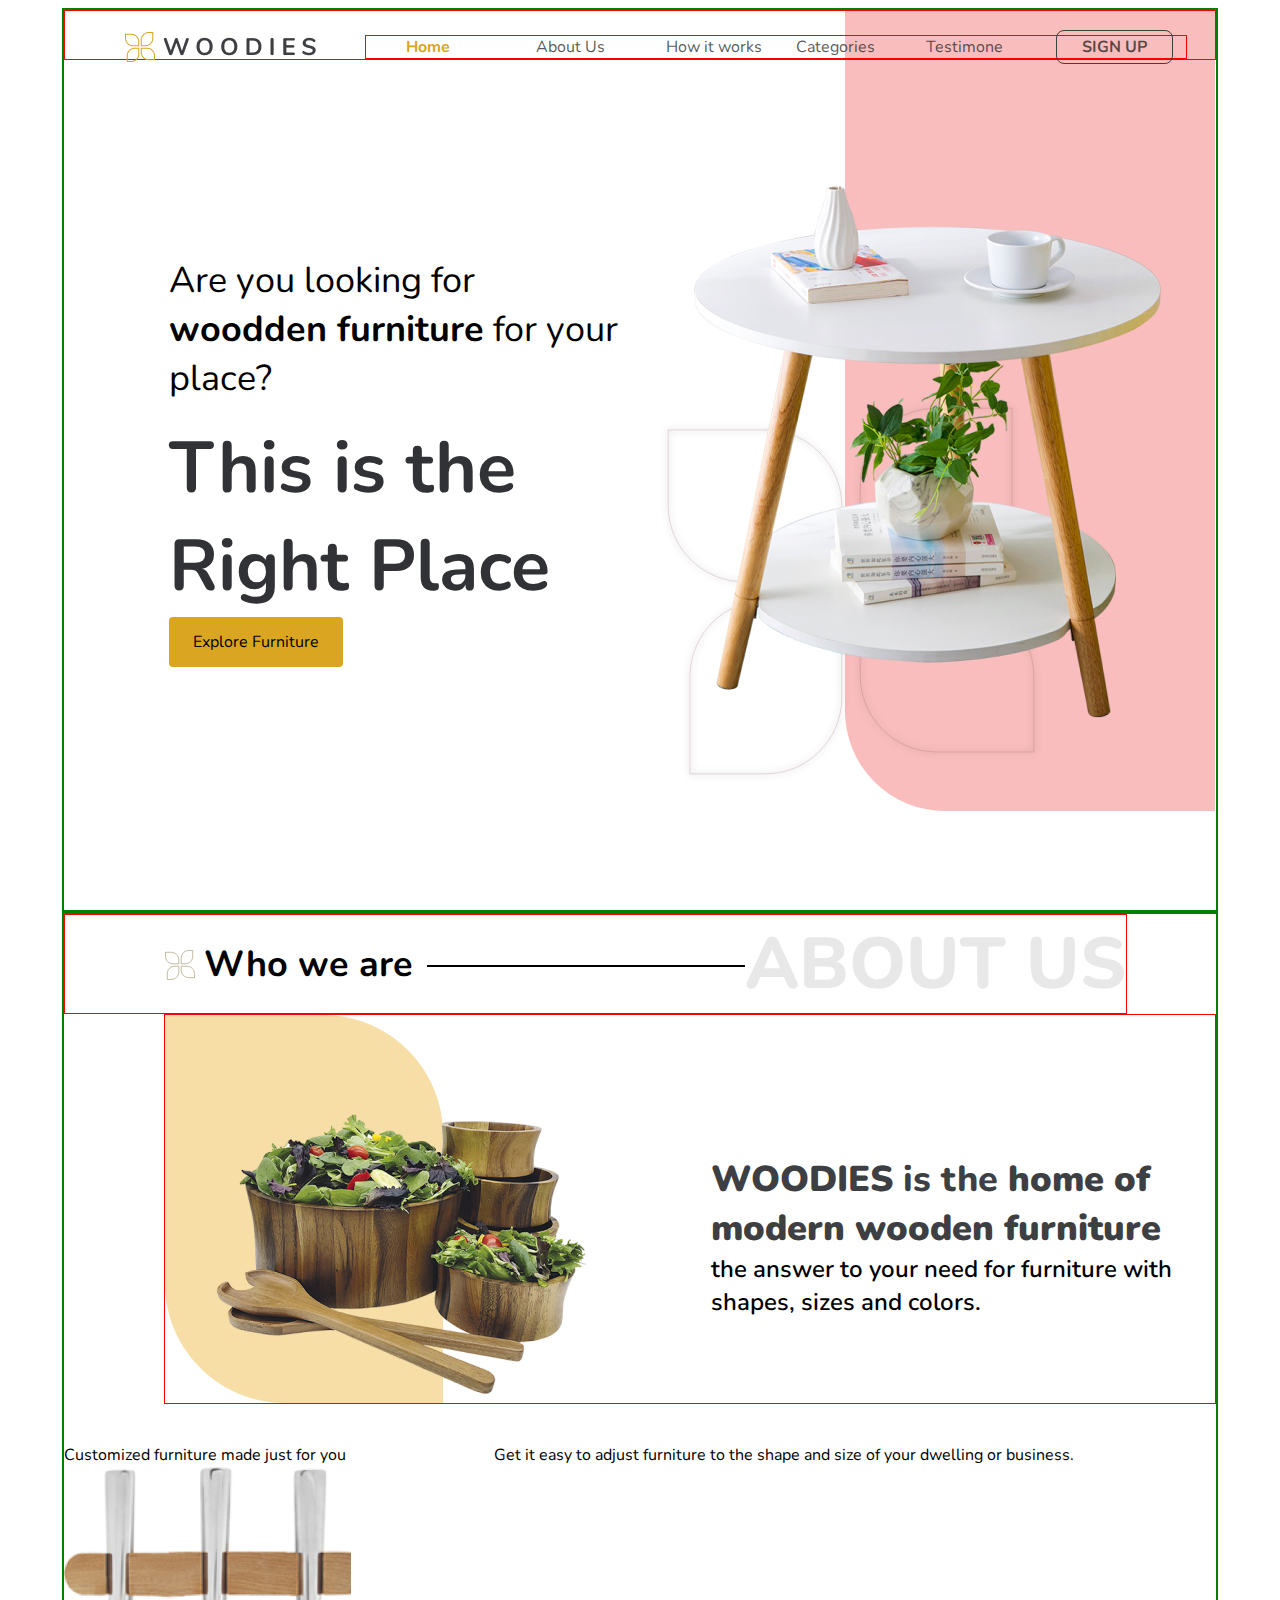
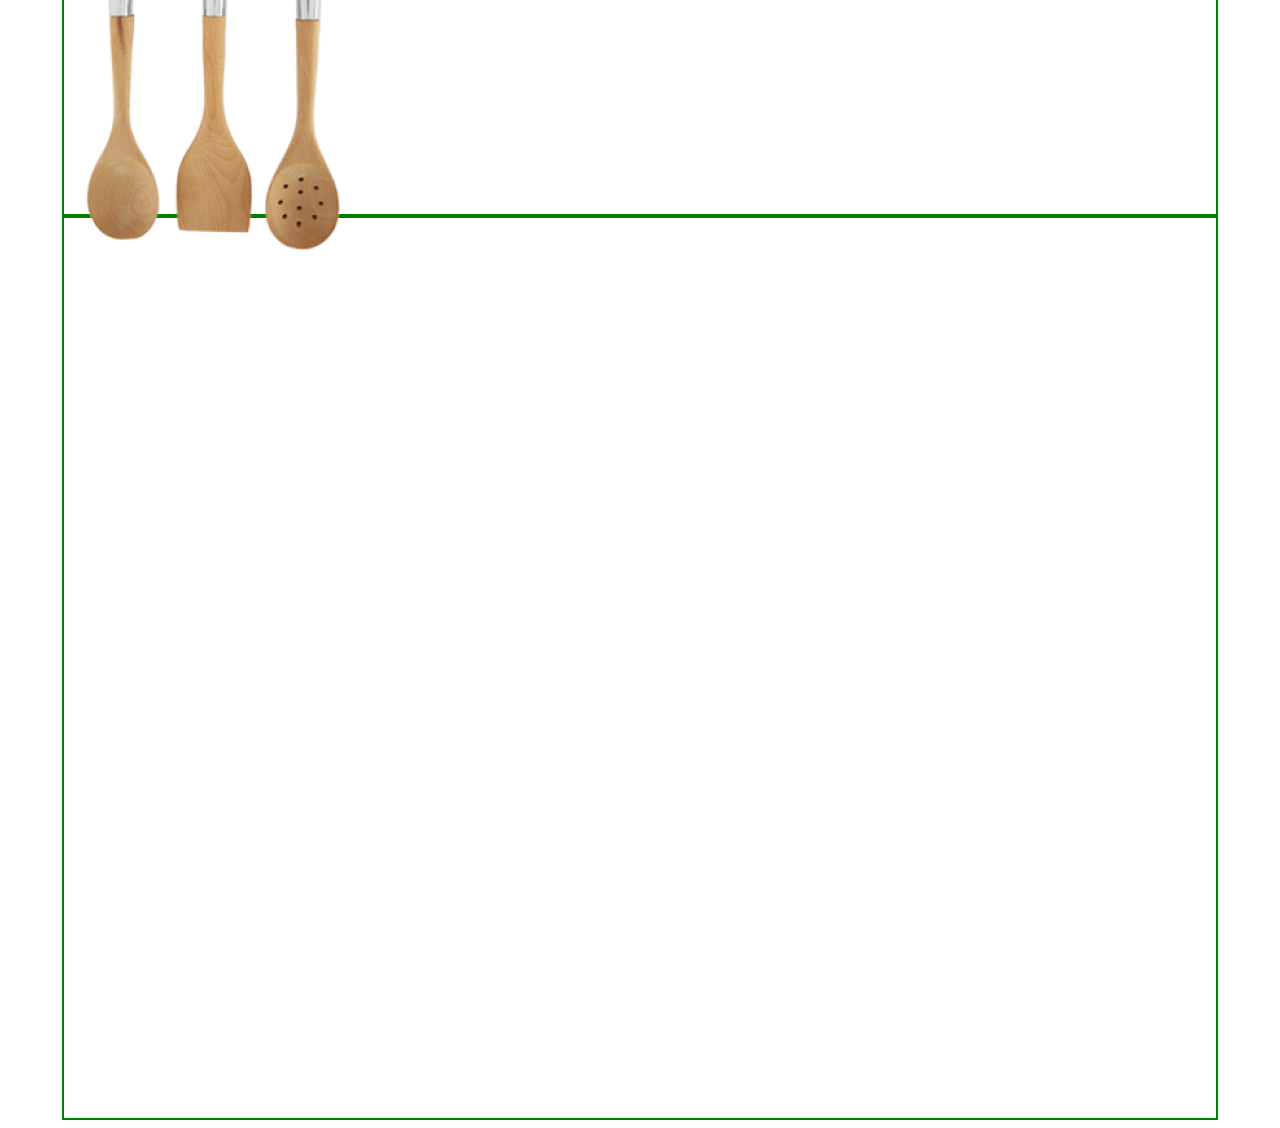
<file: index.htm>
<!DOCTYPE html>
<html>
<head>
	<title>Lucrare-Css</title>
	<link rel="preconnect" href="https://fonts.gstatic.com">
	<link href="https://fonts.googleapis.com/css2?family=Nunito:wght@200&display=swap" rel="stylesheet">
	<link rel="stylesheet" href="style.css">
</head>
	<body>
	<section class="one-page-section">
		<header class="header-content">
			<nav>
				<div id="bg-flower"></div>
				<img class="header-logo" src="Images/Logo.png" alt="">
				<ul class="bar-nav">
					<li><a href="#" class="nav-bt-active nav-bt_1">Home</a></li>
					<li><a href="#" class="nav-bt">About Us</a></li>
					<li><a href="#" class="nav-bt">How it works</a></li>
					<li><a href="#" class="nav-bt">Categories</a></li>
					<li><a href="#" class="nav-bt">Testimone</a></li>
					<li><a href="#" class="sign-up-buttom">Sign Up</a></li>
				</ul>
			</nav>
		</header>
		<main id="content">
			<div class="main-container">
				<img id="flower" src="Images/main-background-2.svg" alt="">
				<p>Are you looking for <strong>woodden furniture</strong> for your place?</p>
				<div id="text-subtitle">This is the Right Place</div>
				<a href="#" class="button">Explore Furniture</a>
			</div>
			<img id="img-content" src="Images/img-content.png" alt="">
		</main>
	</section>
	
	<section class="section-about">
		<div class="header-about">
			<div class="about-logo"><img  src="Images/icon-top.svg">
			</div><div class="about-title">Who we are</div>
			<div class="about-line"></div>
			<div class="about-title2">ABOUT US</div>
		</div>
		<main>
		
		<div class="about-content">
			<img class="about-img-right" src="Images/img-left.png">	
			<div id="text-about1"><strong>WOODIES</strong> is the <strong>home of modern wooden furniture</strong>
			<div class="text-about2">the answer to your need for furniture with shapes, sizes and colors.</div>
			</div>
		</div>
		<div class="about-content2">
			<div>Customized furniture made just for you</div>
			<div>Get it easy to adjust furniture to the shape and size of your dwelling or business.</div>
			<img src="Images/img-right-buttom.png">
		</div>
		
		</main>
	</section>
	<section id="main-content3">
		
	</section>
	<footer></footer>
</body>
</html>
</file>
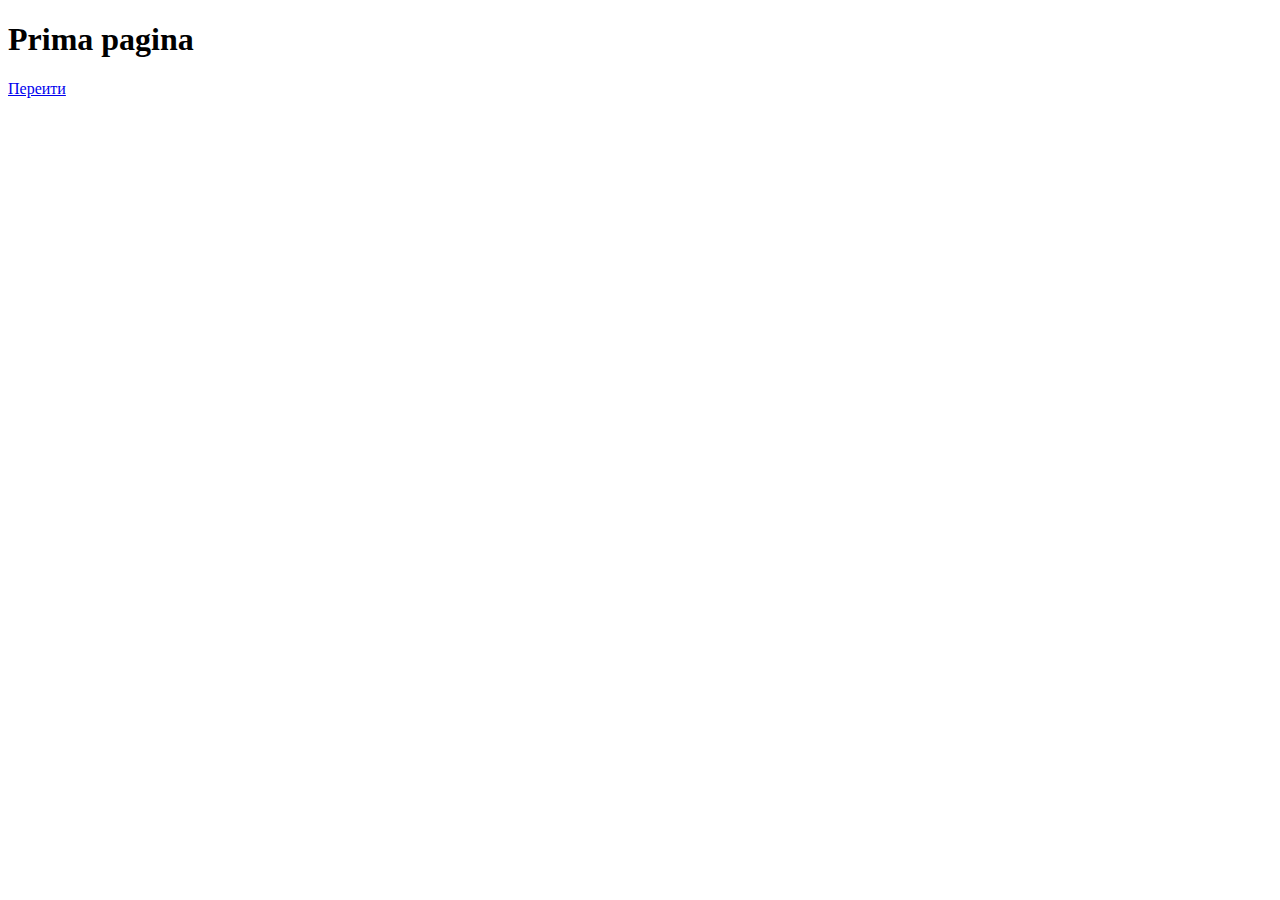
<file: 1.html>
<!DOCTYPE html>
<html lang="en">
<head>
	<meta charset="UTF-8">
	<meta name="viewport" content="width=device-width, initial-scale=1.0">
	<title>Document</title>
</head>
<body>
	<h1>Prima pagina</h1>
	<p><a href="2.html">Переити</a></p>
</body>
</html>
</file>
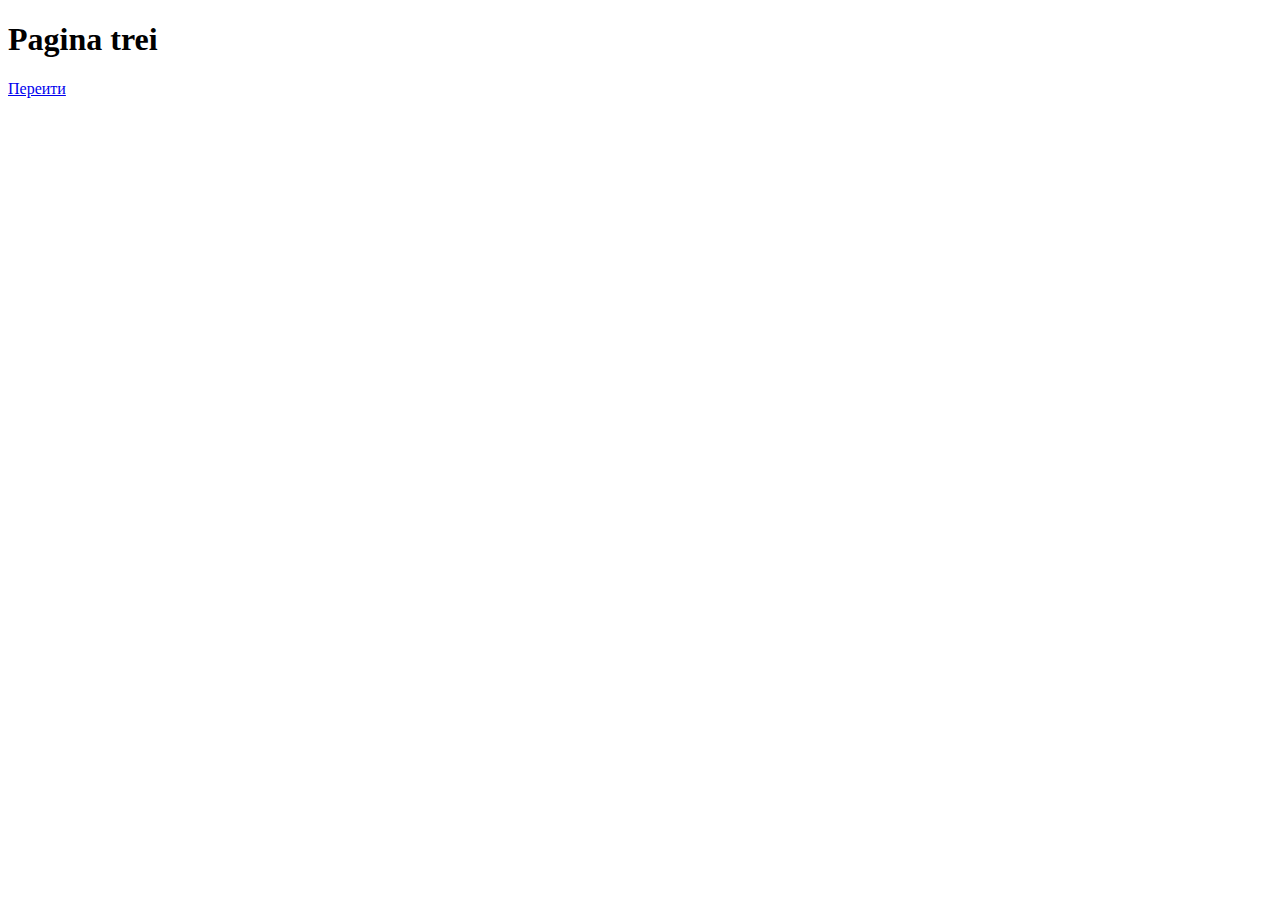
<file: 3.html>
<!DOCTYPE html>
<html lang="en">
<head>
	<meta charset="UTF-8">
	<meta name="viewport" content="width=device-width, initial-scale=1.0">
	<title>Document</title>
</head>
<body>
	<h1>Pagina trei</h1>
	<p><a href="1.html">Переити</a></p>
</body>
</html>
</file>
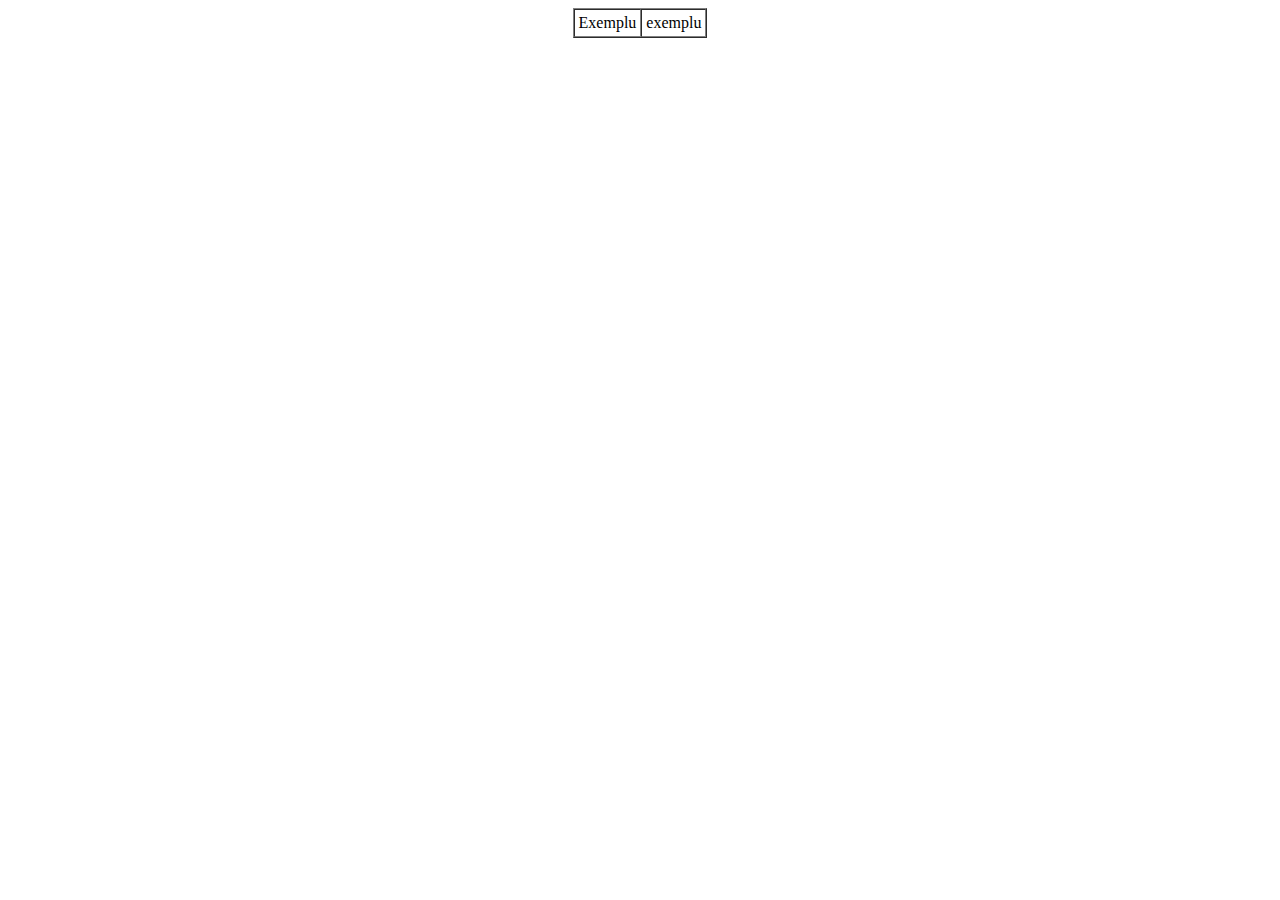
<file: Crearea tabelului.html>
<!DOCTYPE html>
<html lang="en">
<head>
	<meta charset="UTF-8">
	<title>Document</title>
</head>
<body>
	<table border="1", font-size="600px", align="center", cellpadding="4", cellspacing="0">
		<tr>
			<td font-size="150px", align="center">Exemplu</td>
			<td valign="top">exemplu</td>
		</tr>
	</table>
</body>
</html>
</file>
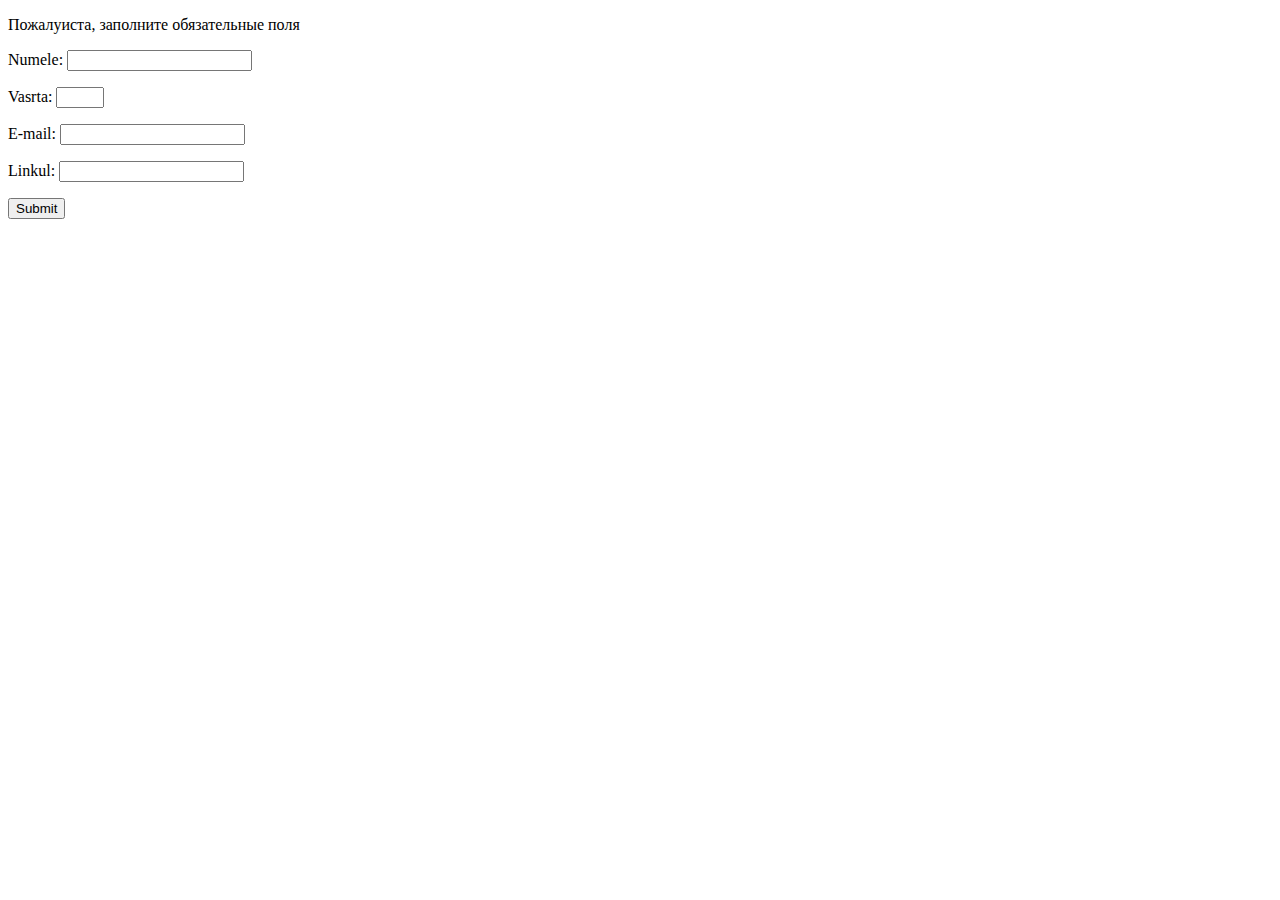
<file: Date Personale.html>
<!DOCTYPE html>
<html lang="ro">
<head>
	<meta charset="UTF-8">
	<title>Document</title>
</head>
<body>
	<p>Пожалуиста, заполните обязательные поля</p>
		<p>Numele: <input type="text"></p>
		<p>Vasrta: <input type="number" style="width:40px"></p>
		<p>E-mail: <input type="email"></p>
		<p>Linkul: <input type="url"></p>
		<p><input type="submit"></p>
</body>
</html>
</file>
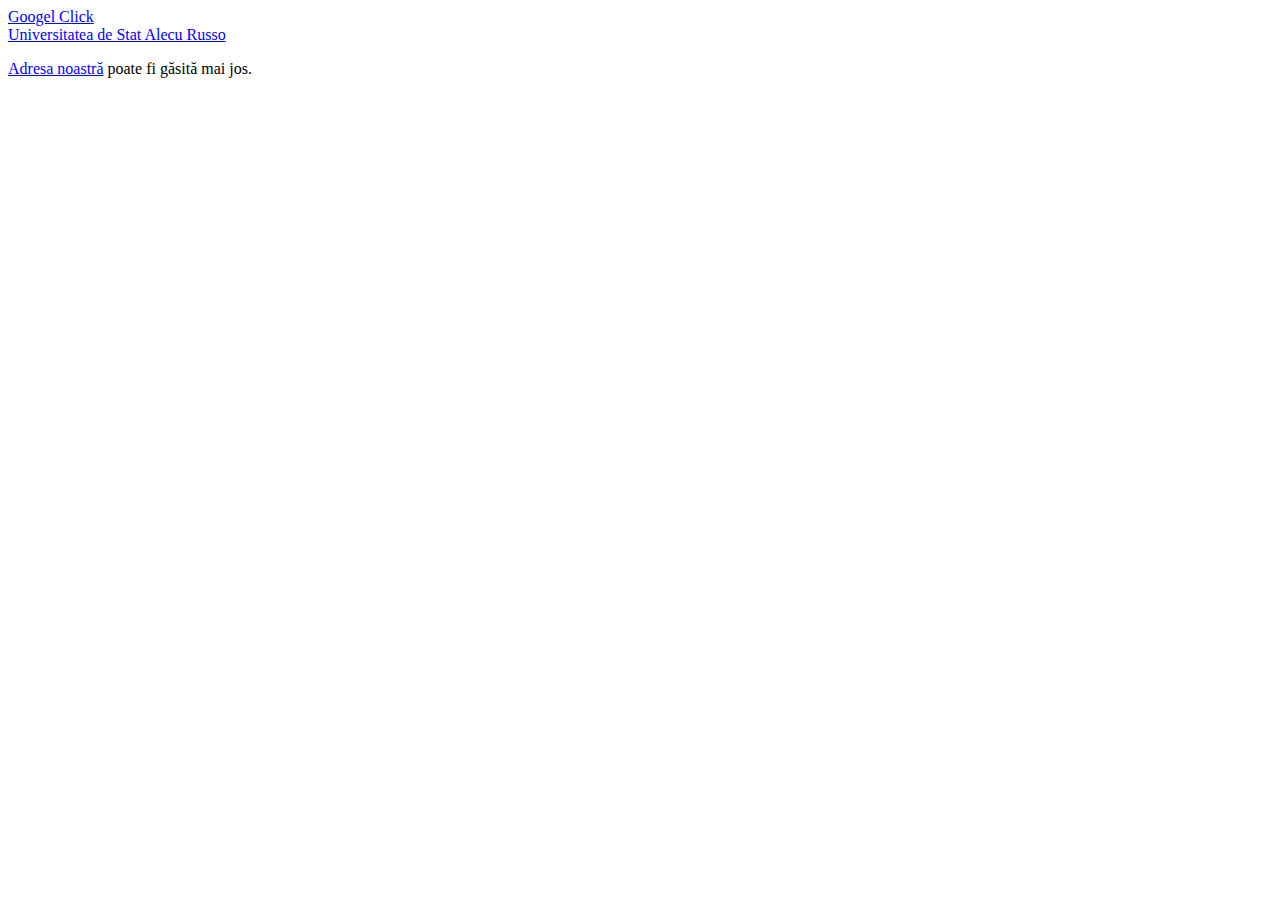
<file: Hiperlink.html>
<!DOCTYPE html>
<html lang="en">
<head>
	<meta charset="UTF-8">
	<title>HiperLink</title>
</head>
<body link="blue" vlink="purple" alink="red">
	<a href="https://google.md/" Title="Cautare", target="_black">
		Googel Click
	</a>
<a href="https://usarb.md/" target="_blank"><br>
		Universitatea de Stat Alecu Russo 
</a>
<p><a href="adresa_noastra">Adresa noastră</a>
poate fi găsită mai jos.</p>
</body>
</html>
</file>
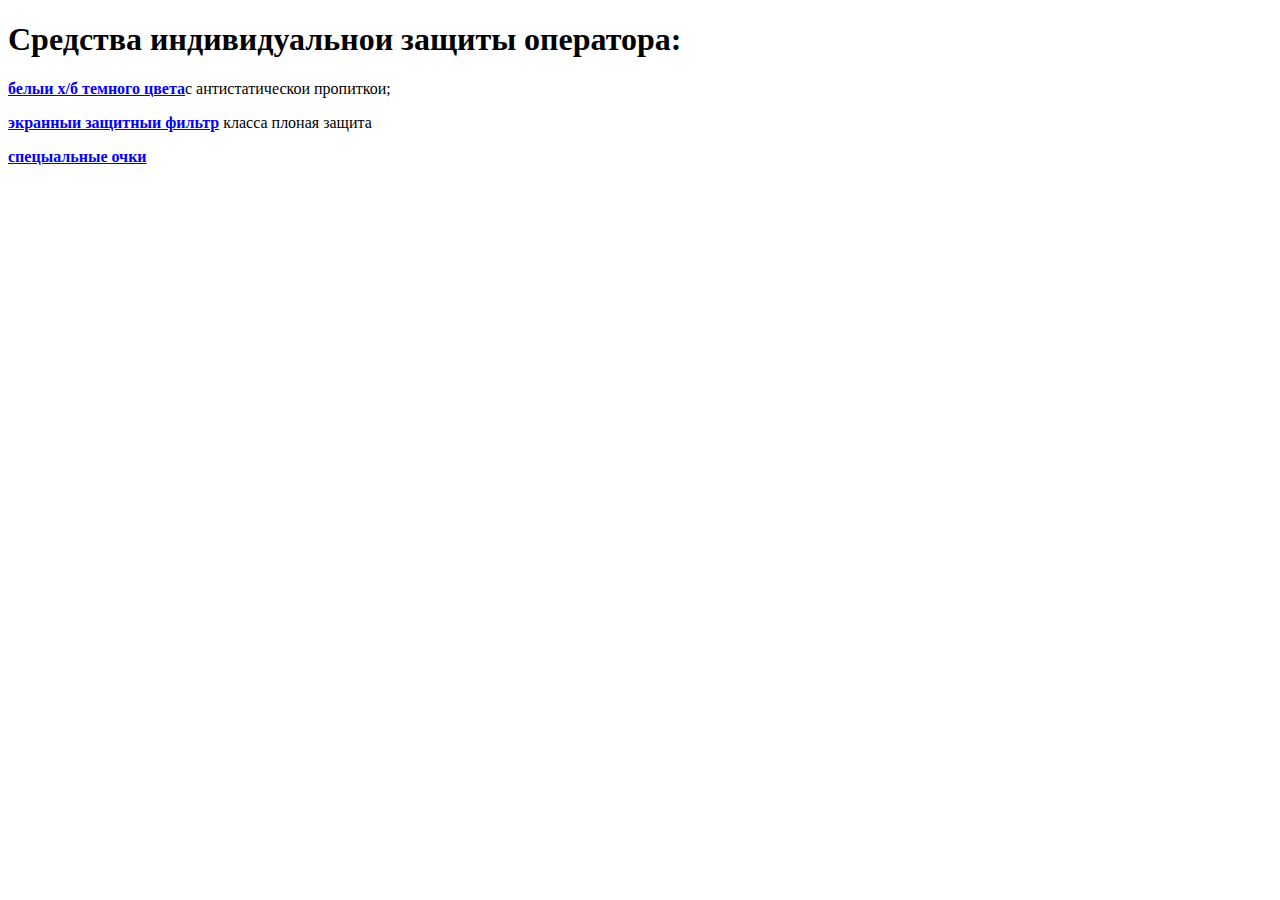
<file: Linkuri.html>
<!DOCTYPE html>
<html lang="en">
<head>
	<meta charset="UTF-8">
	<title>Document</title>
</head>
<body link="blue" vlink="purple">
	<h1>Средства индивидуальнои защиты оператора:</h1>
	<p><a href="1.html", target="_blank">
		<strong>белыи х/б темного цвета</strong></a>с антистатическои пропиткои;</p>
	<p><a href="2.html">
		<strong>экранныи защитныи фильтр</strong></a> класса плоная защита</p>
		<p><a href="3.html"><strong>спецыальные очки</strong></a></p>
</body>
</html>
</file>
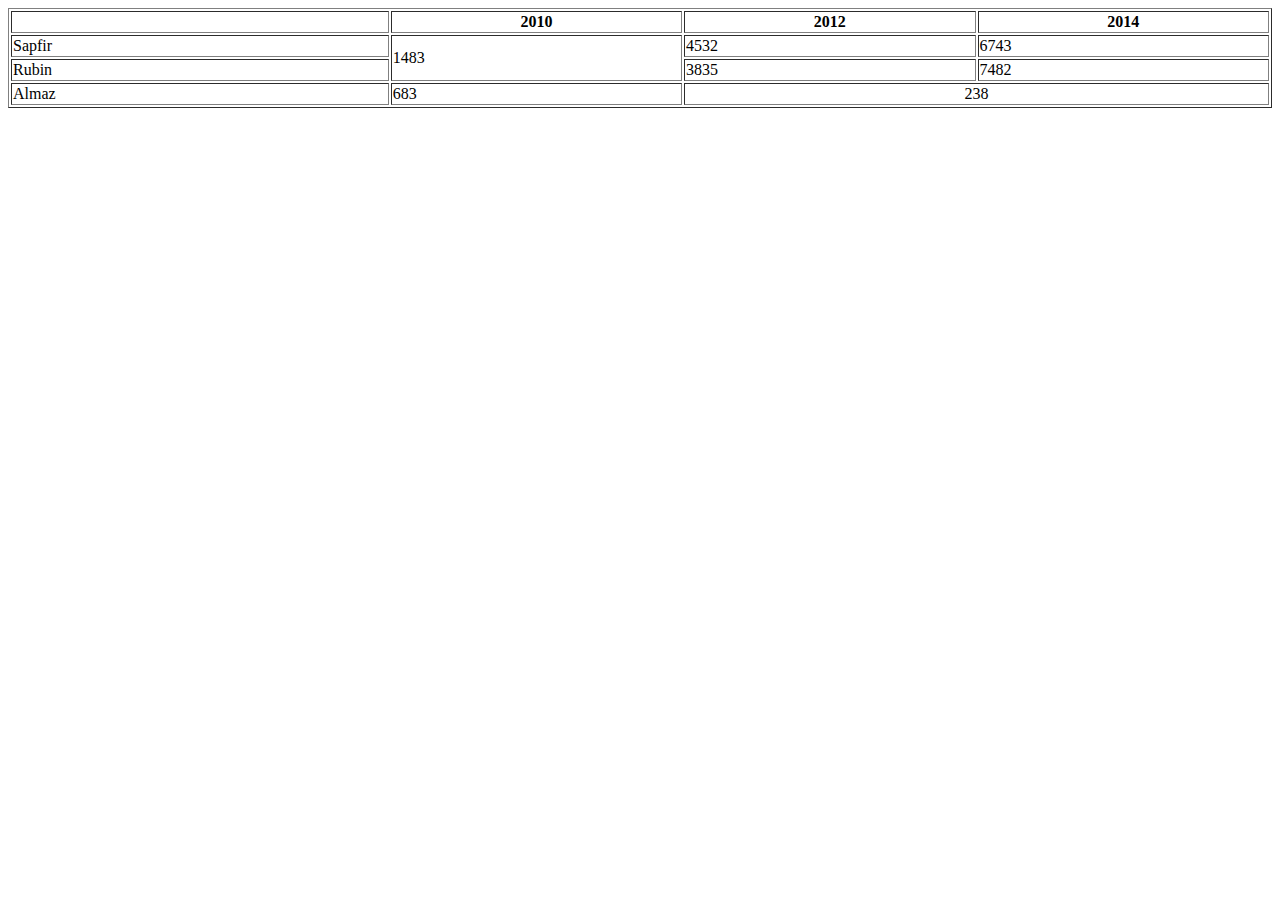
<file: Tabel Insarcinare.html>
<!DOCTYPE html>
<html lang="ro">
<head>
	<meta charset="UTF-8">
	<meta name="viewport" content="width=device-width, initial-scale=1.0">
	<title>Document</title>
</head>
<body>
	<table border="1", cellspading="4", width="100%">
		<tr>
			<td> </td>
			<th>2010</th>
			<th>2012</th>
			<th>2014</th>
		</tr>
			<tr>
				<td>Sapfir</td>
				<td rowspan="2">1483</td>
				<td>4532</td>
				<td>6743</td>
			</tr>
			<tr>
				<td>Rubin</td>
				<td>3835</td>
				<td>7482</td>
			</tr>
				<tr>
					<td>Almaz</td>
					<td>683</td>
					<td colspan="2", align="center">238</td>
				</tr>
	</table>
</body>
</html>
</file>
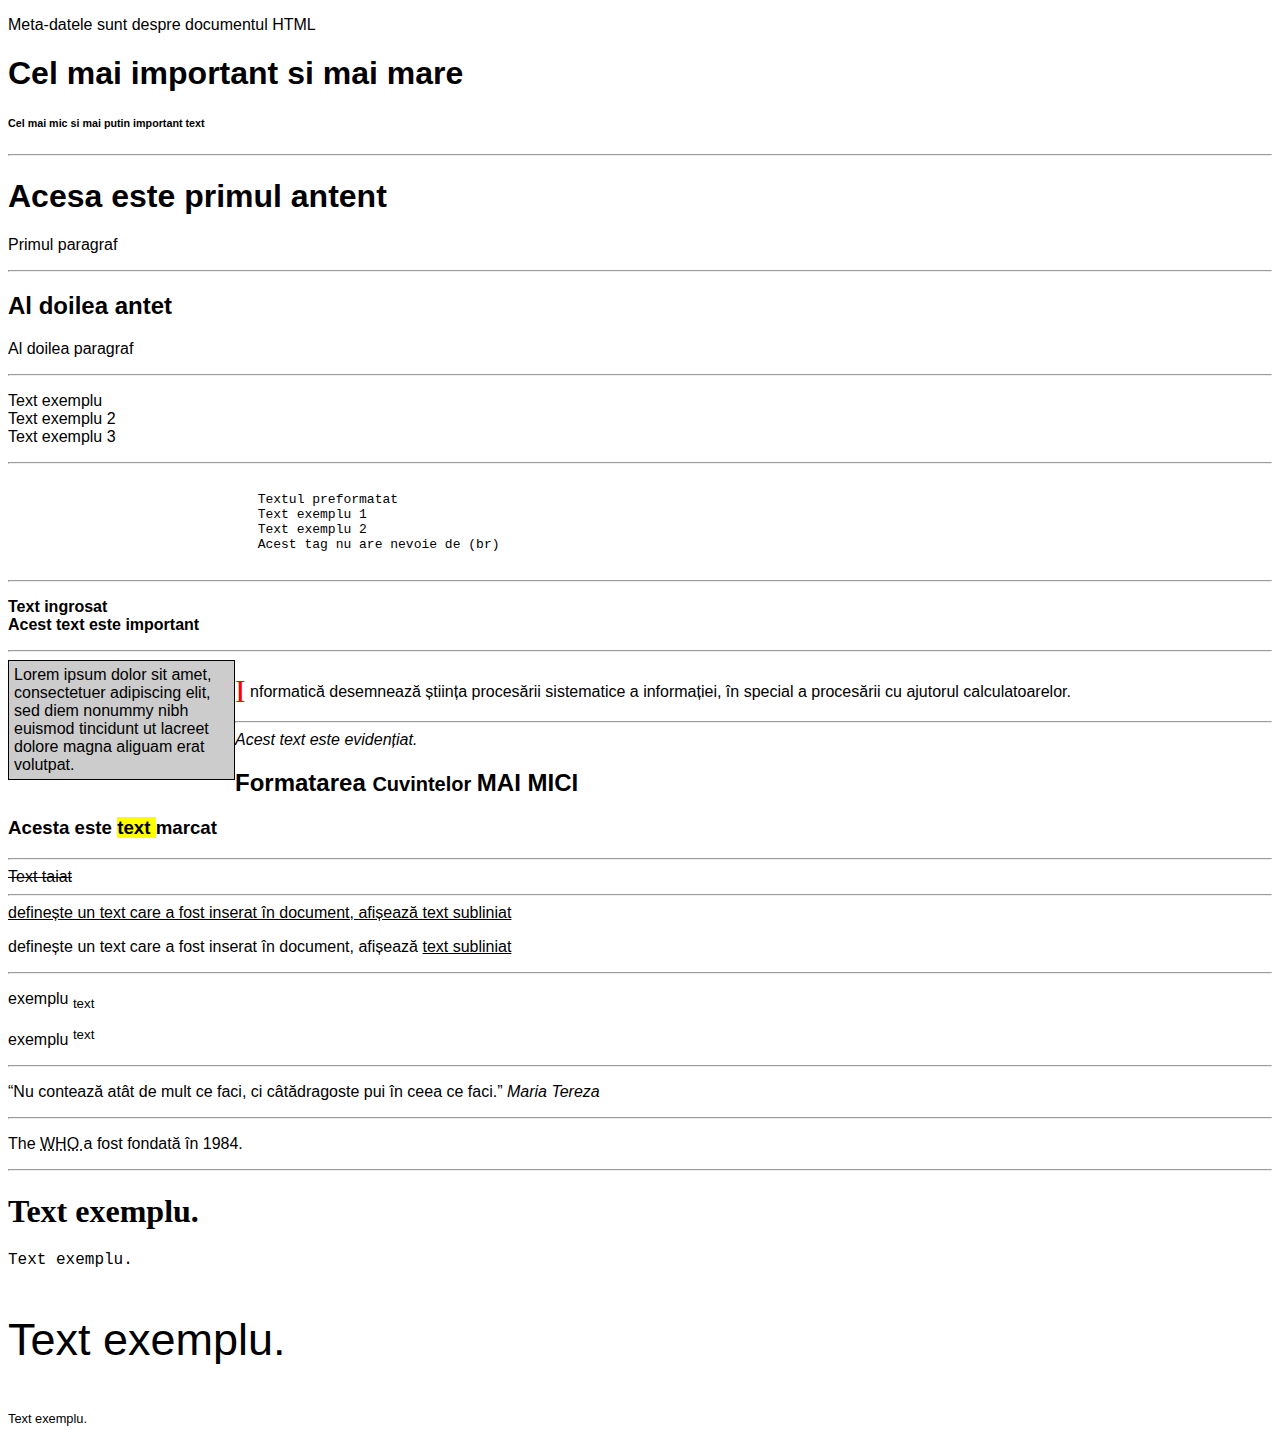
<file: Taguri.html>
<!DOCTYPE html>
<html lang="en">
<head>
	<meta charset="UTF-8">
	<title>Taguri</title>
</head>
<body>
	<p>Meta-datele sunt despre documentul HTML</p>
	<h1 tilte="Text evidentiat"> Cel mai important si mai mare </h1>
	<h6>Cel mai mic si mai putin important text</h6>
		<hr>
		<h1>Acesa este primul antent</h1>
			<p>Primul paragraf</p>
		<hr title="creaza o linie intre paragrafe">
			<h2>Al doilea antet</h2>
				<p>Al doilea paragraf</p>
			<hr>
				<p title="tagul br pune textul din rand nou">
					Text exemplu <br>
					Text exemplu 2 <br>
					Text exemplu 3 <br>
				</p>
			<hr >
			<pre> 
				Textul preformatat
				Text exemplu 1
				Text exemplu 2
				Acest tag nu are nevoie de (br)
			</pre>
			<hr>
			<p>
				<b>Text ingrosat</b> <br>
				<strong>Acest text este important</strong> <br>
			</p>
		<hr>
			<style type="text/css">
     .block1 { 
     width: 200px; 
     background: #ccc;
     padding: 5px;
     padding-right: 20px; 
     border: solid 1px black; 
     float: left;
    }
    		</style>
		<div class="block1", title="In acest text se creaza un bloc de info">
			Lorem ipsum dolor sit amet, consectetuer adipiscing elit, sed diem nonummy nibh euismod tincidunt ut lacreet dolore magna aliguam erat volutpat.
		</div>
	<style>
    body { 
     font-family: Arial, sans-serif; /* Рубленый шрифт */ 
    }
    .letter { 
     color: red; /* Красный цвет символов */ 
     font-size: 200%; /* Размер шрифта в процентах */ 
     font-family: serif; /* Шрифт с засечками */ 
     position: relative; /* Относительное позиционирование */ 
     top: 5px; /* Сдвиг сверху */ 
    }
  </style> 
				<p title="Tagul span redacteaza textul din paragraf dandui un stil anumit si poate redacta anumite parti din text ">
					<span class="letter">I</span>
					nformatică desemnează știința procesării sistematice a informației, în special a procesării cu ajutorul calculatoarelor.<br>
				</p>
			<hr>
	
	<em>Acest text este evidențiat.</em>
	
		<h2>Formatarea <small>Cuvintelor </small> MAI MICI </i></h2>
			<h3>Acesta este <mark>text </mark>marcat</h3>
		<hr>
	<del>Text taiat</del>
	 <hr>
		<ins>definește un text care a fost inserat în document, afișează text subliniat</ins>
			<p title="text cu greseala/alta limba">definește un text care a fost inserat în document, afișează <u>text subliniat</u></p>
		<hr>
				<p>exemplu <sub>text</sub></p>
				<p>exemplu <sup>text</sup></p>
		<hr>
			<p title="Tag pentru citat">
				<q>Nu contează atât de mult ce faci, ci câtădragoste pui în ceea ce faci.</q>
				<i>Maria Tereza</i>
			</p>
			<hr>
					<p>The
						<abbr title="World Health Organization">WHO </abbr>a fost fondată în 1984.
					</p>
					<hr>
			<h1 style ="font-family:verdana;">Text exemplu.</h1>
			<p style ="font-family:courier new;">Text exemplu.</p>
				<p style ="font-size:45px;">Text exemplu.</p>
				<p style ="font-size:80%;">Text exemplu.</p>

</body>
</html>
</file>
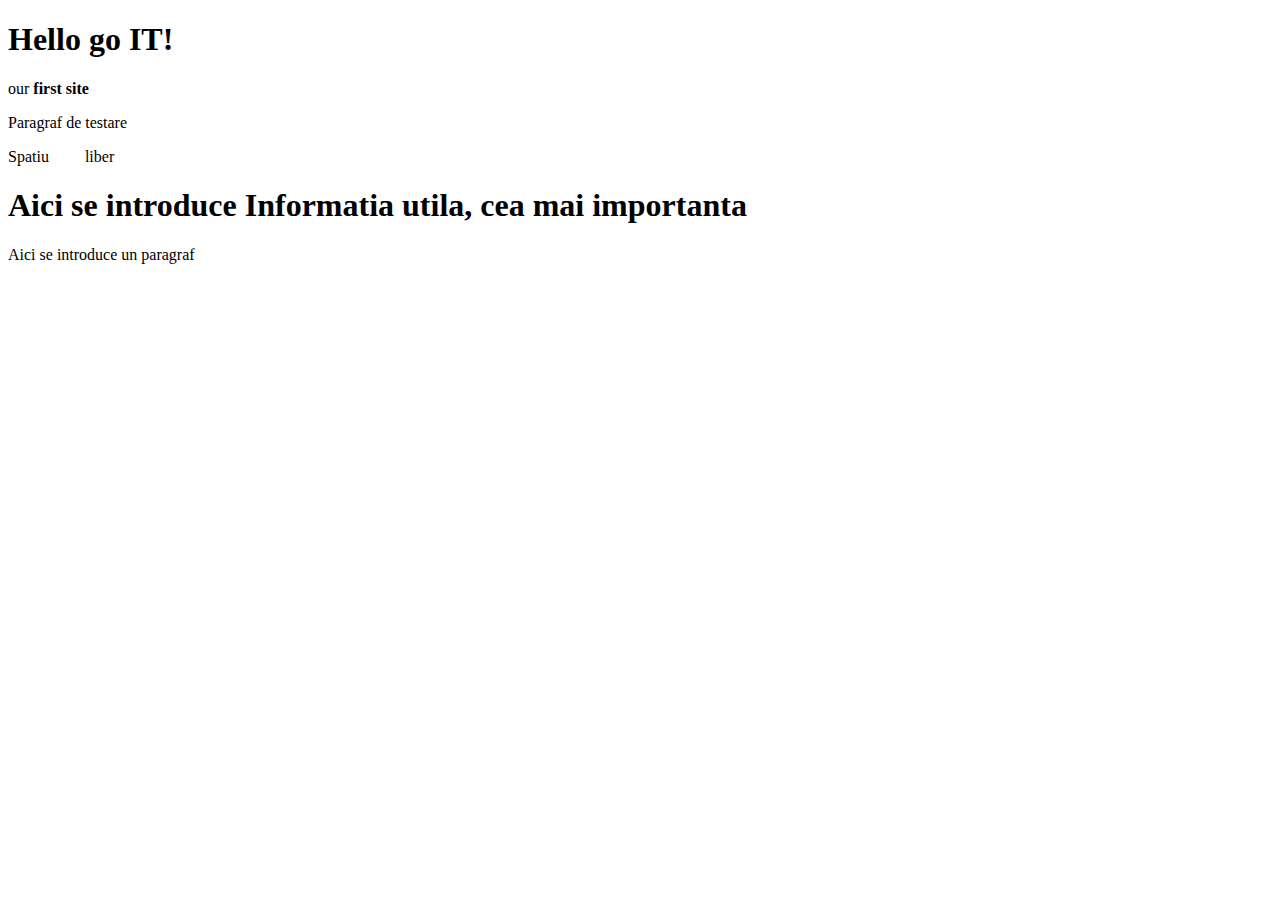
<file: Test.html>
<!DOCTYPE html>
<html lang="ro">
<head>
	<body>
		<h1>Hello go IT!</h1>
		<p>our <b>first site</p></b>
			<p title="Sunt bun informatic">
			  Paragraf de testare <html lang="ro">
			</p>
			<p>
			  Spatiu &nbsp &nbsp &nbsp &nbsp liber
			</p>
	<h1>Aici se introduce Informatia utila, cea mai importanta</h1>
	<p>Aici se introduce un paragraf</p>
	</body>
</html>
</file>
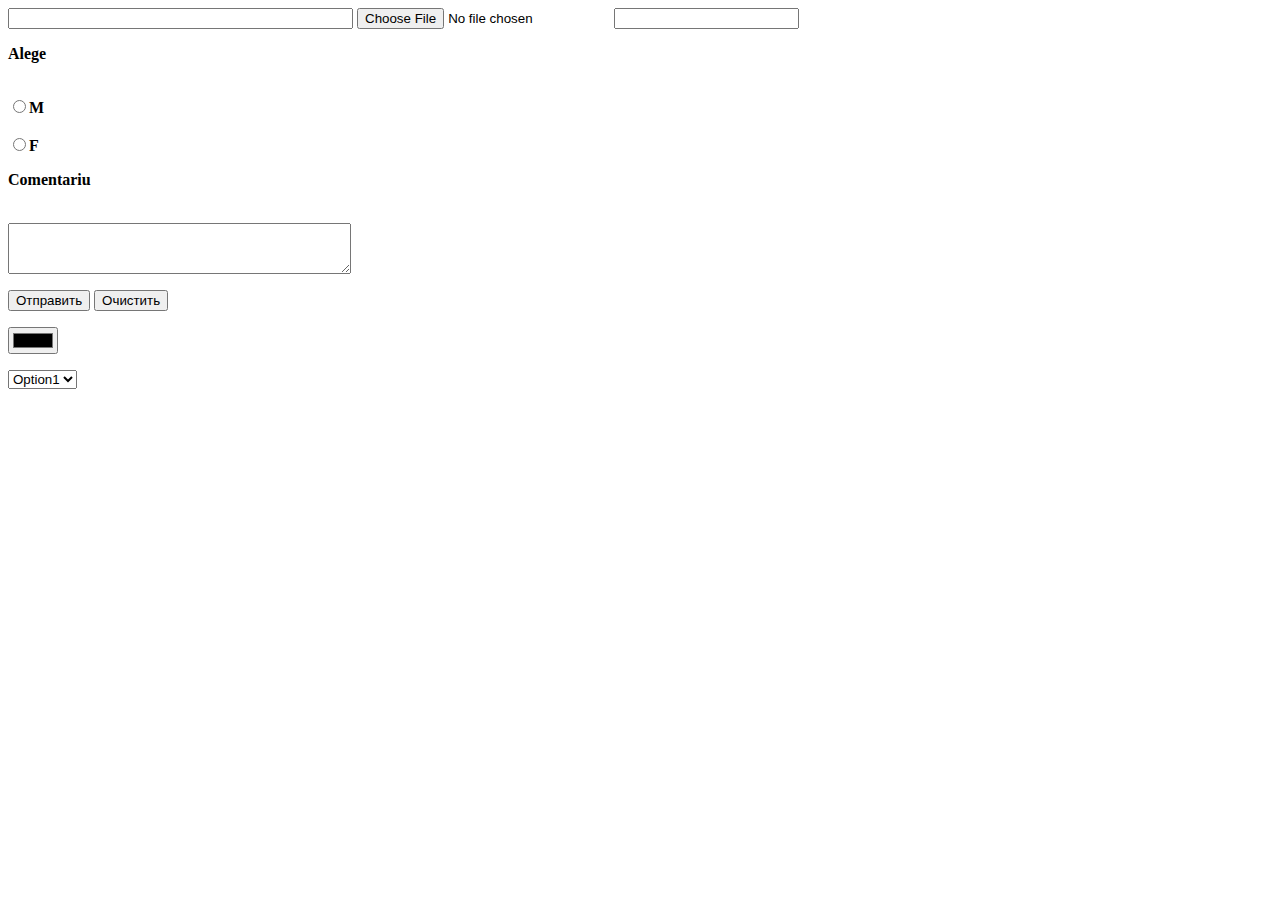
<file: Variante de alegere 2.html>
<!DOCTYPE>
<HTML>
<head>
<body>
	<input type="text" size="40">
	 <input type="file">
      <input type="max">
    	<p><b>Alege</p>
    	 <br><input type="radio" nume="Alege"  value="M">M</br>
    	  <br><input type="radio" nume="Alege" value="F">F</br>
    		 <p>Comentariu</p><br>
    		  <textarea name="comment" cols="40" rows="3"></textarea></p>
  				<p><input type="submit" value="Отправить">
   				  <input type="reset" value="Очистить"></p>
   	         		<input type="color">
   	         		 <p>
   	              
   	              <select>
   	               <option>Option1</option>
   	               <option>Option2</option>
   	              </select> 
   	              
   	          </p>
<body>
</head>
</HTML>
</file>
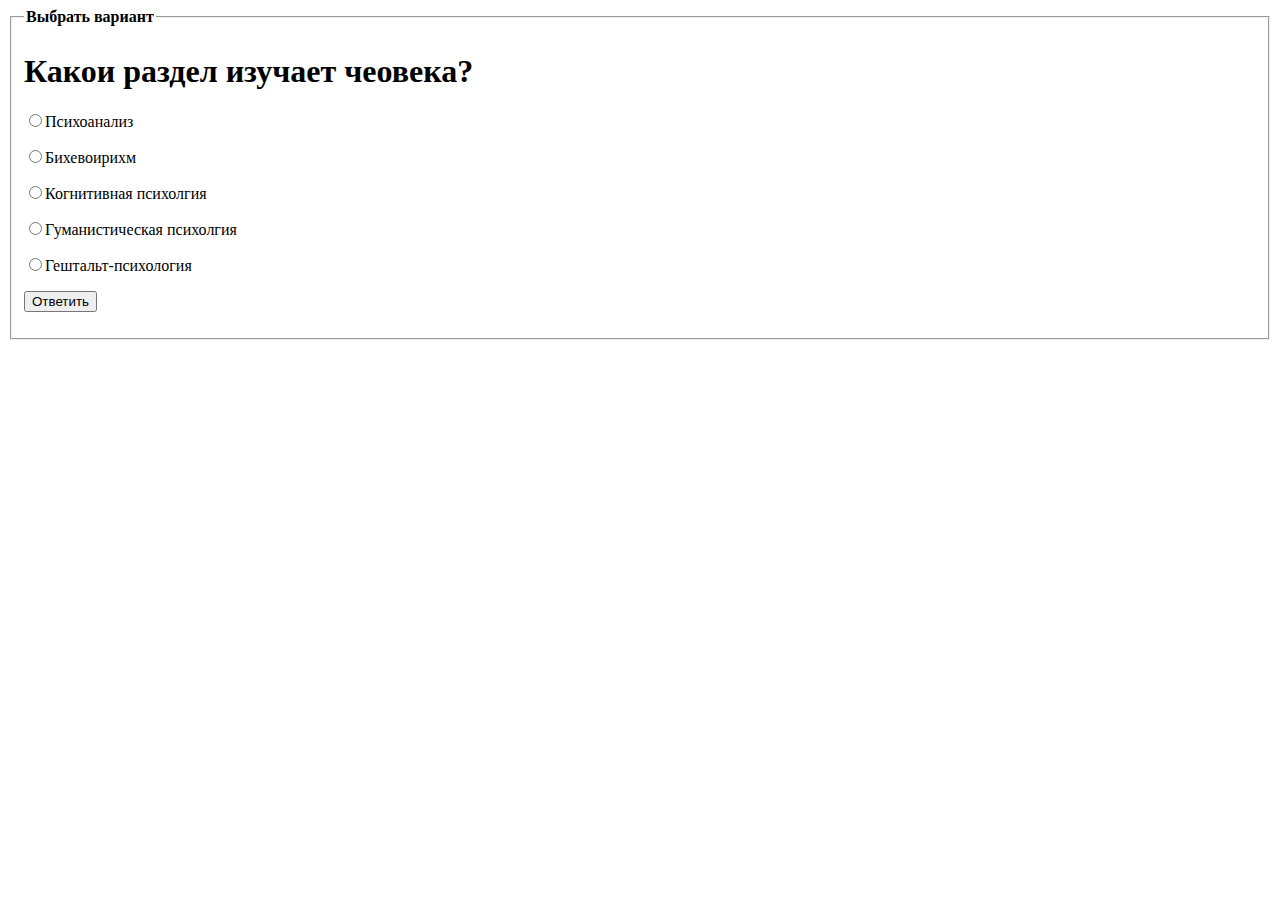
<file: Variante de Alegere.html>
<!DOCTYPE html>
<html lang="en">
<head>
	<meta charset="UTF-8">
	<title>Document</title>
</head>
<body>
	<fieldset>
		<legend><b>Выбрать вариант</b></legend>
			<h1>Какои раздел изучает чеовека?</h1>
				<p><input type="radio", nume="Alege", value="Психоанализ">Психоанализ</p>
				<p><input type="radio", nume="Alege", Value="Бихевоирихм">Бихевоирихм</p>
				<p><input type="radio", nume="Alege", value="Когнитивная психолгия">Когнитивная психолгия</p>
				<p><input type="radio", nume="Alege", value="Гуманистическая психолгия">Гуманистическая психолгия</p>
				<p><input type="radio", nume="Alege", value="Гештальт-психология">Гештальт-психология</p>
				<p><input class="button", type="submit", value="Ответить" ></p>
	</fieldset>
</body>
</html>
</file>
<file: style.css>
body{
	margin: o;
	font-family: Nunito, sans-serif;
	font-weight: normal;
	font-style: normal;
}

#one-page-bg{
	width: 370px;
	height: 800px;
	background-color: #F9BDBD;
	position: absolute;
	top: 0;
	right: 0;
	z-index: -1;
	border-bottom-left-radius: 100px;
}

#flower{
	position: absolute;
	top: 200px;
	right: 200px;
	z-index: -1;
}

section{
	width: 1152px;
	margin: 0 auto;
	height: 900px;
	border: 2px solid green;
}

		/*ONE-PAGE*/		

/*Header*/
.header-content{
	display: grid;
	grid-template-columns: 1fr 2fr;
	position: relative;
	border: 1px solid red;
}

#bg-flower{
	width: 370px;
	height: 800px;
	background-color: #F9BDBD;
	position: absolute;
	top: 0;
	right: 0;
	z-index: -1;
	border-bottom-left-radius: 100px;
}

#flower{
	width: 382px;
	height: 382px;
	left: 660px;
	top: 400px;
}

#img-content{
	margin-top: 109px;
}

.header-logo{
	margin: 20px 95px 0 60px;

}

.bar-nav{
	display: grid;
	grid-template-columns: repeat(6, 130px);
	margin: -35px 95px 0 300px;
	list-style: none;
	border: 1px solid red;
}

header nav ul li a{
	text-decoration: none;
	color: rgba(34, 34, 34, 0.75);
	font-size: 16px;
}

.nav-bt-active{
	color: #DAA520;
	font-weight: bold;
}

.nav-bt_1:hover{
	color: #DAA520;
}

.sign-up-buttom{
	border: 1px solid #3E3F43;
	border-radius: 8px;
	padding: 5px 25px;
	text-transform: uppercase;
	font-weight: bold;
}

/*main*/
main#content{
	display: grid;
	grid-template-columns: repeat(2, 1fr);
}

.main-container{
	margin-left: 105px;
	margin-top: 160px;
}

main p{
	font-size: 36px;
	line-height: 49px;
	margin-bottom: 16px;
}

main div#text-subtitle{
	font-size: 72px;
	font-weight: bold;
	line-height: 98px;
	margin-bottom: 16px;
	color: #313235;
}

.button{
	width: 175px;
	background: #DAA520;
	line-height: 22px;
	padding: 14px 24px;
	border-radius: 4px;
	text-decoration: none;
	color: black;
}

		/*ABOUT*/		
/*header*/

.header-about{
	display: inline-grid;
	grid-template-columns: repeat(4, auto);
	border:1px solid red;
}

.about-logo{
	margin: 35px 0 0 100px;
}

.about-title{
	font-size: 36px;
	font-weight: bold;
	line-height: 49px;
	margin: 25px 14px 0 9px; 
}

.about-line{
	border: 1px solid #000000;
	width: 316px;
	height: 0px;
	margin-top: 50px;
}

.about-title2{
	font-size: 72px;
	line-height: 98px;
	color: rgba(34, 34, 34, 0.1);
	font-weight: 800;
}

/*main*/
.about-content{
	display: grid;
	grid-template-columns: repeat(2, auto);
	margin:0px 80px 0 100px;
	width: 1050px;
	border:1px solid red;
}

.about-content2{
	display: grid;
	grid-template-columns: repeat(2, auto);
	margin-top: 40px;
}

div#text-about1{
	margin-left: 120px;
	margin-top: 140px;
	font-weight: 800;
	font-size: 36px;
	line-height: 49px;
	color: #3E3F43;
}

.text-about2{
	font-weight: 600;
	font-size: 24px;
	line-height: 33px;
	color: #000000
}
</file>
